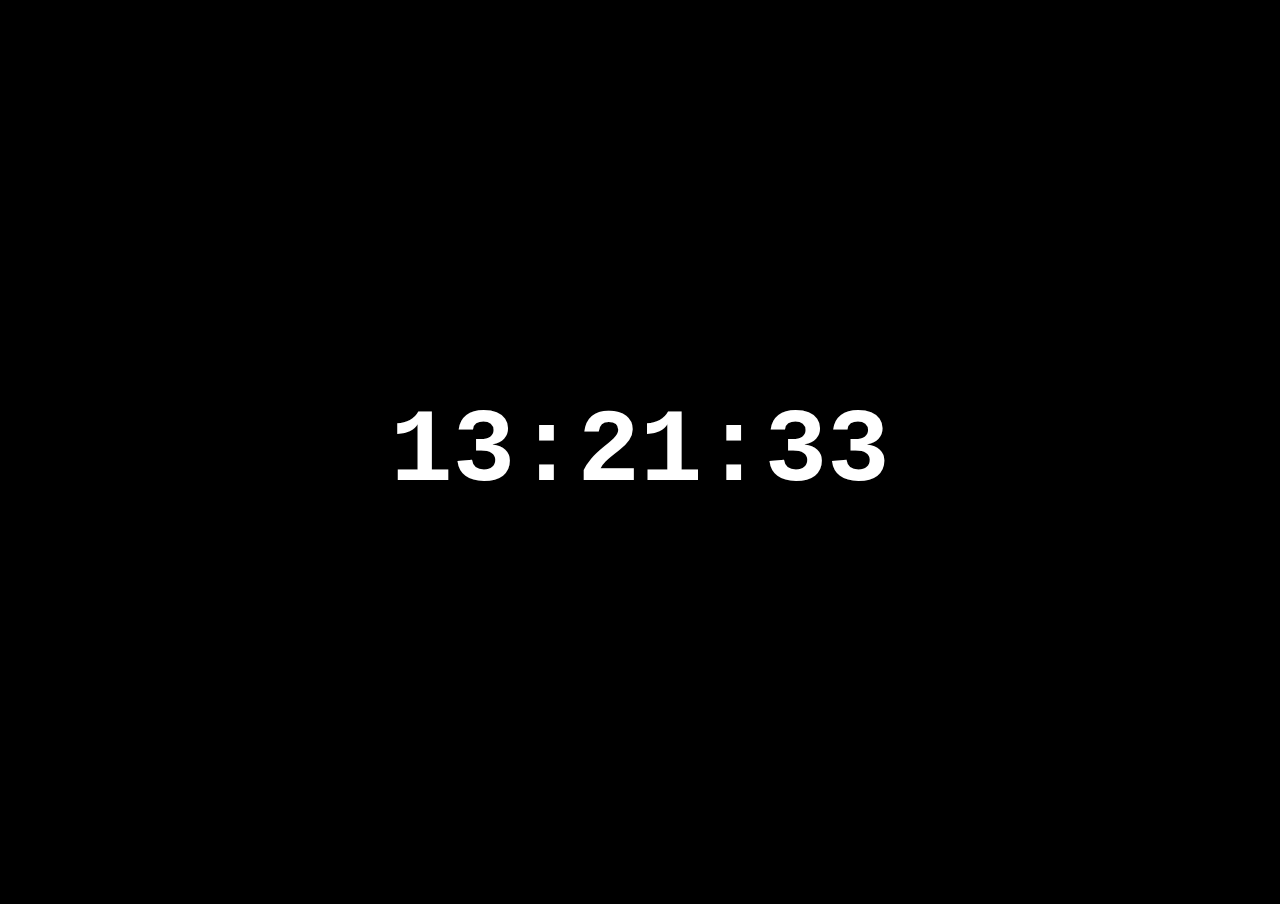
<file: website/digital clock/index.html>
<!DOCTYPE html>
<html lang="en">
<head>
    <meta charset="UTF-8">
    <meta name="viewport" content="width=device-width, initial-scale=1.0">
    <title>Digital Clock</title>
    <link rel="stylesheet" href="style.css">
</head>
<body>
    
    <div id="clock-container">
        <div id="clock">00:00:00</div>
    </div>
<script src="index.js"></script>
</body>
</html>
</file>
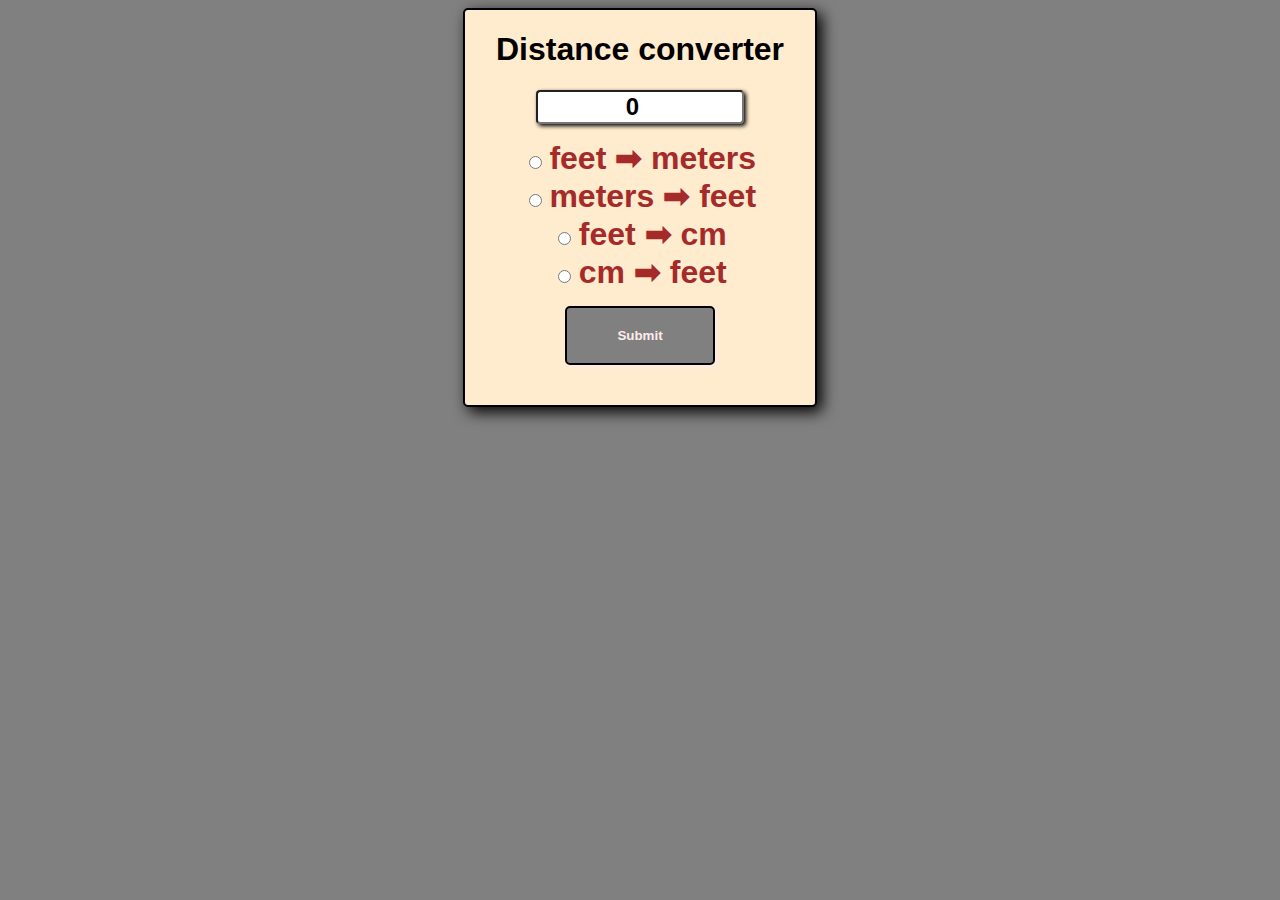
<file: website/distance converter/index.html>
<!DOCTYPE html>
<html lang="en">
<head>
    <meta charset="UTF-8">
    <meta name="viewport" content="width=device-width, initial-scale=1.0">
    <title>Distance converter</title>
    <link rel="stylesheet" href="style.css">
</head>
<body>
    <form>
        <h1>Distance converter</h1>

        <input type="number" id="textBox" value="0"><br>

        <input type="radio" id="toMeters" name="unit">
        <label for="toMeters">feet ➡ meters</label><br>
        <input type="radio" id="tofeet" name="unit">
        <label for="tofeet">meters ➡ feet</label><br>
        <input type="radio" id="FtToCm" name="unit">
        <label for="FtToCm">feet ➡ cm</label><br>
        <input type="radio" id="CmToFt" name="unit">
        <label for="CmToFt">cm ➡ feet</label><br>
        <button type="button" onclick="convert()">Submit</button>
        <p id="result">
    </form>
    <script src="index.js"></script>
</body>
</html>
</file>
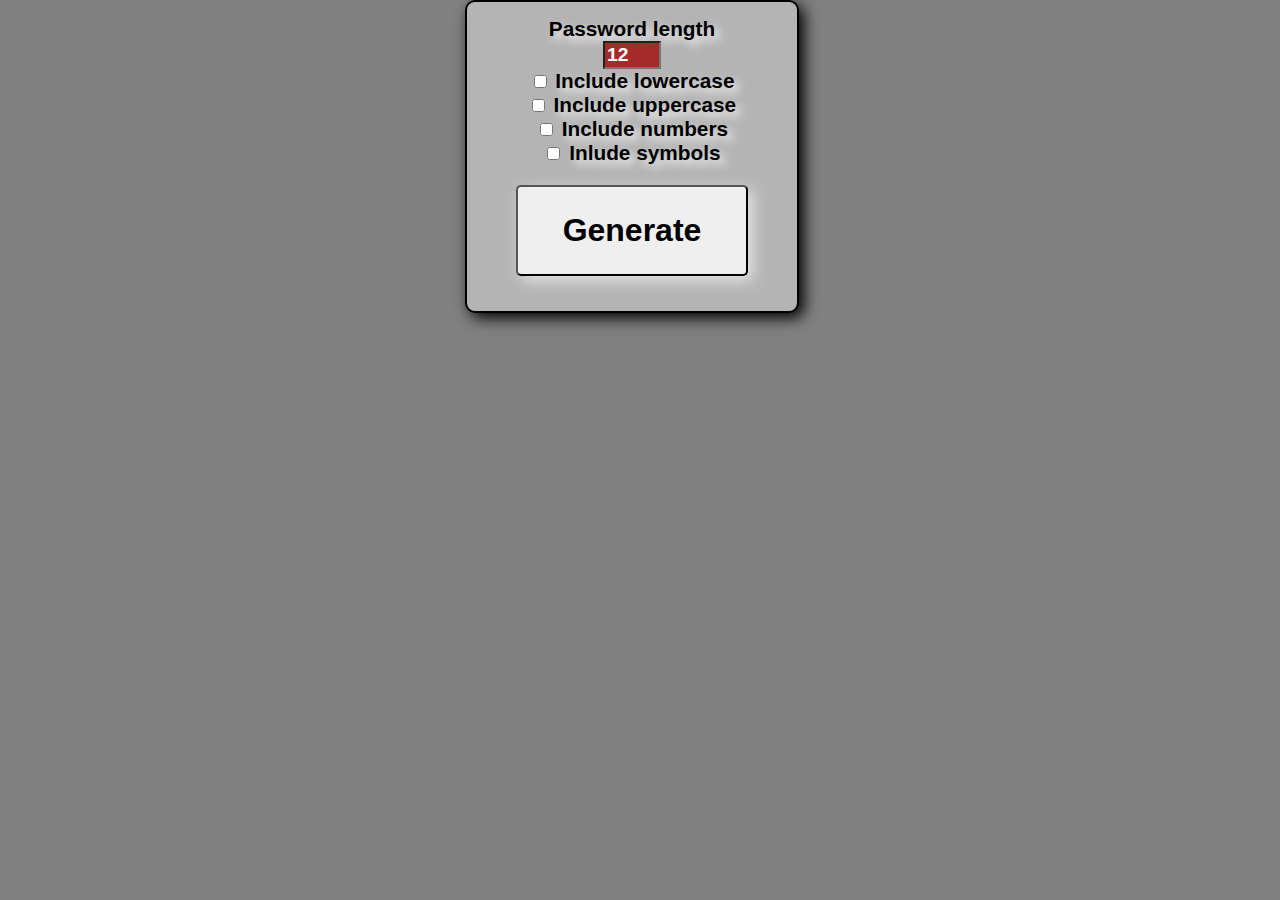
<file: website/random password generator/index.html>
<!DOCTYPE html>
<html lang="en">
<head>
    <meta charset="UTF-8">
    <meta name="viewport" content="width=device-width, initial-scale=1.0">
    <title>Password generator</title>
    <link rel="stylesheet" href="style.css">
</head>
<body>
<div id="container">
    <label for="length">Password length</label><br>
    <input type="number" id="passwordLength" name="length" min="1" max="20" value="12"><br>
    <input type="checkbox" id="lowercase" name="checkboxes">
    <label for="lowercase">Include lowercase</label><br>
    <input type="checkbox" id="uppercase" name="checkboxes">
    <label for="uppercase">Include uppercase</label><br>
    <input type="checkbox" id= "Numbers" name="checkboxes">
    <label for="Numbers">Include numbers</label><br>
    <input type="checkbox" id= Symbols name="checkboxes">
    <label for="Symbols">Inlude symbols</label><br>

    <button  id="button" onclick="generatePassword()">Generate</button><br>
    <div id="result"></div>
</div>
    <script src="index.js"></script>
</body>
</html>
</file>
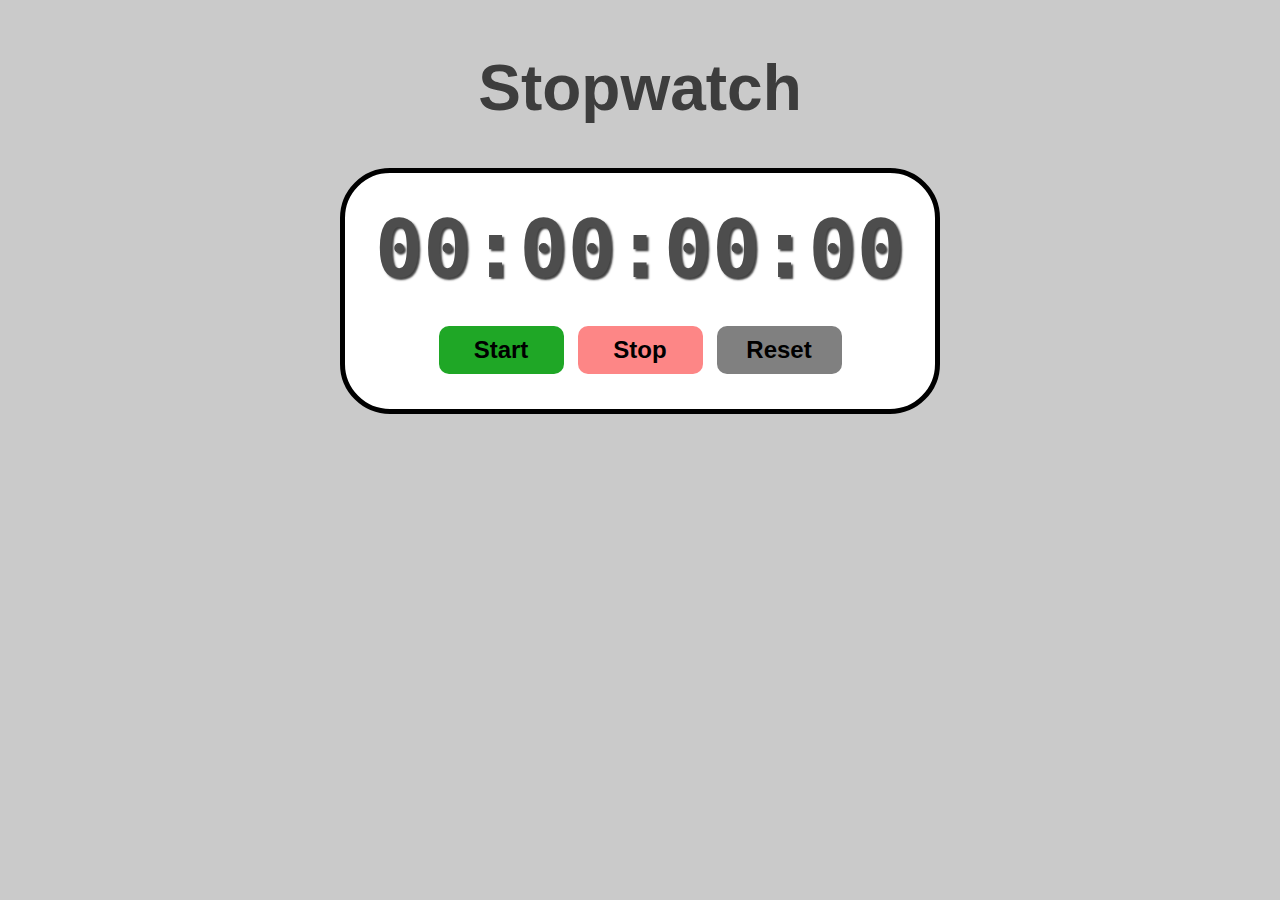
<file: website/stopwatch/index.html>
<!DOCTYPE html>
<html lang="en">
<head>
    <meta charset="UTF-8">
    <meta name="viewport" content="width=device-width, initial-scale=1.0">
    <title>Stopwatch</title>
    <link rel="stylesheet" href="style.css">
</head>
<body>

    <h1 id="myH1">Stopwatch</h1>
    <div id="container">
        <div id="display">00:00:00:00

        </div>
        <div id="controls">
            <button id="startBtn" onclick="start()">Start</button>
            <button id="stopBtn" onclick="stop()">Stop</button>
            <button id="resetBtn" onclick="reset()">Reset</button>     
        </div>
    </div>
    <script src = "index.js"></script>
</body>
</html>
</file>
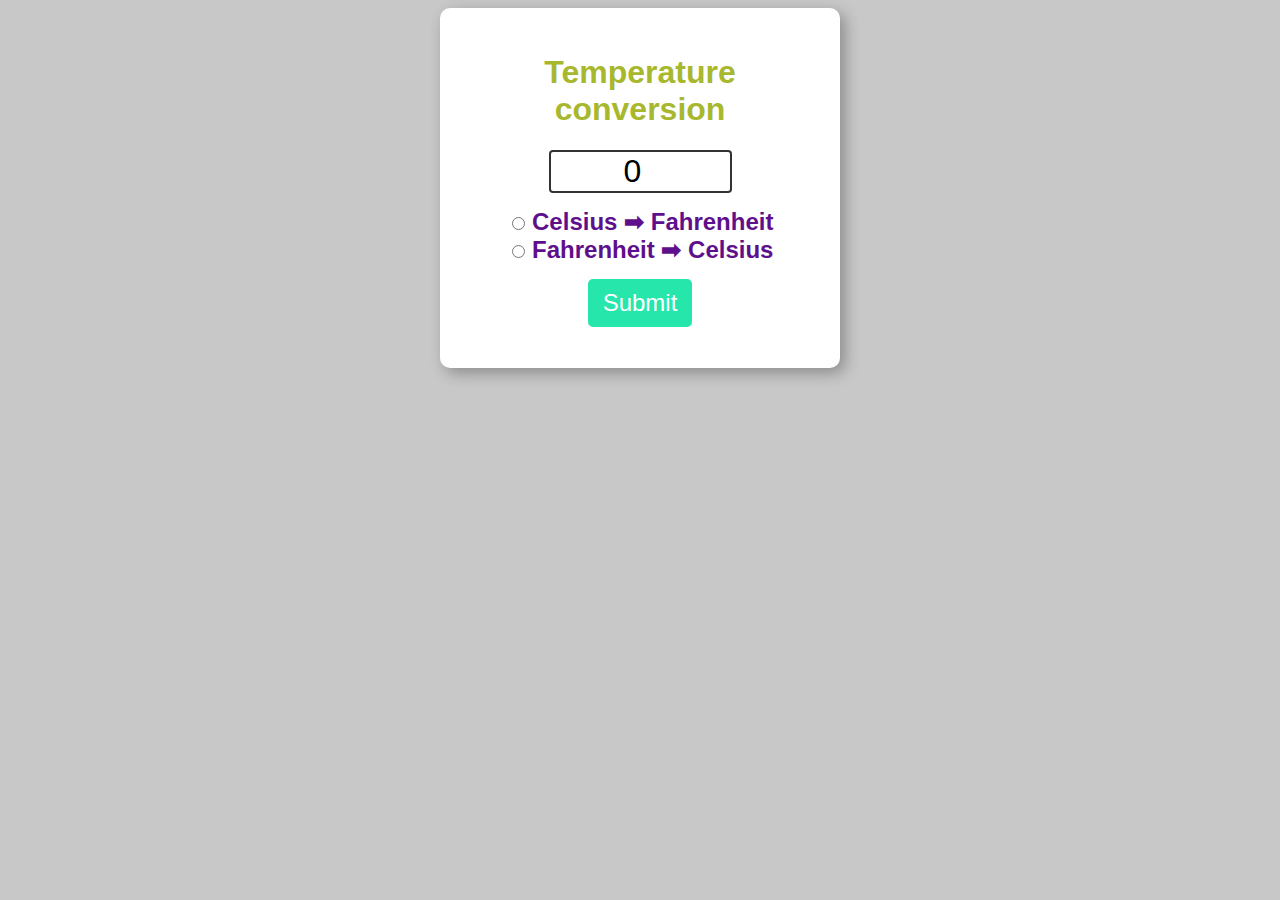
<file: website/temperature conversion/index.html>
<!DOCTYPE html>
<html lang="en"> 
<head>
    <meta charset="UTF-8">
    <meta name="viewport" content="width=device-width, initial-scale=1.0">
    <title>Temperature conversion</title>
    <link rel="stylesheet" href="style.css">
</head>
<body>
   <form>
        <h1>Temperature conversion</h1>
        <input type="number" id="textBox" value="0"><br>
        
        <input type="radio" id="toFahrenheit" name="unit">
        <label for="toFahrenheit">Celsius ➡ Fahrenheit</label><br>
        
        <input type="radio" id="toCelsius" name="unit">
        <label for="toCelsius">Fahrenheit ➡ Celsius</label><br>

        <button type="button" onclick="convert()">Submit</button>
        <p id="result"></p>
    </form>
    <script src="index.js"></script>
    
</body>
</html>
</file>
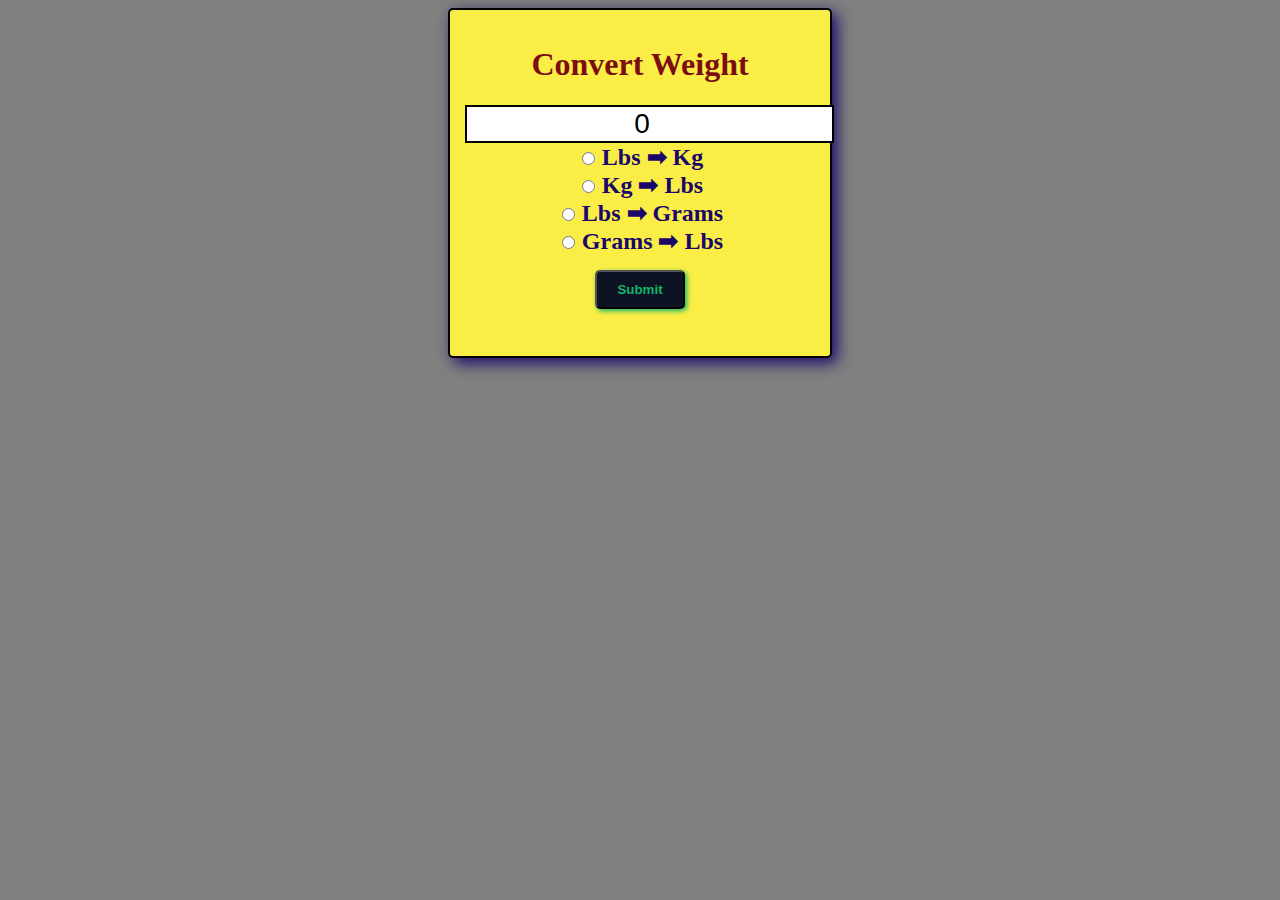
<file: website/Weight Conversion/index.html>
<!DOCTYPE html>
<html lang="en">
<head>
    <meta charset="UTF-8">
    <meta name="viewport" content="width=device-width, initial-scale=1.0">
    <title>Scale converter</title>
    <link rel="stylesheet" href="style.css"
</head>
<body>
    <form>
        <H1>Convert Weight</H1>

        <input type="number" id="textBox" value="0"><br>
        <input type="radio" id="toKg" name="unit">
        <label for="toKg">Lbs ➡ Kg</label><br>
        <input type="radio" id="toLbs" name="unit">
        <label for="toLbs">Kg ➡ Lbs</label><br>
        <input type="radio" id="LbstoG" name="unit">
        <label for="LbstoG">Lbs ➡ Grams</label><br>
        <input type="radio" id="GtoLbs" name="unit">
        <label for="GtoLbs">Grams ➡ Lbs</label><br>
        <button type="button" onclick="convert()">Submit</button>
        <p id="result"></p>
    </form>
  <script src="index.js"></script>  
</body>
</html>
</file>
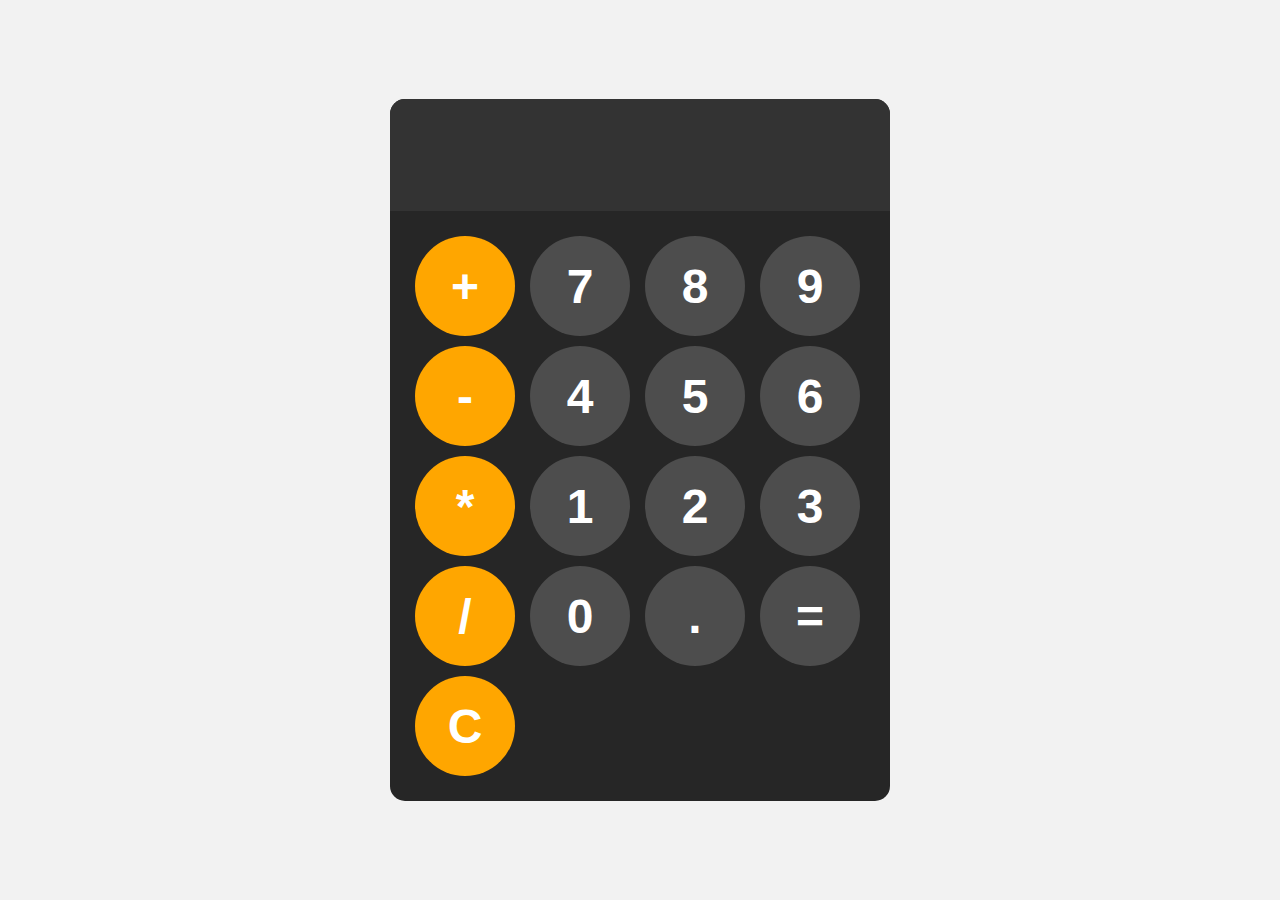
<file: website/calculator/calculator.html>
<!DOCTYPE html>
<html lang="en">
<head>
    <meta charset="UTF-8">
    <meta name="viewport" content="width=device-width, initial-scale=1.0">
    <title>Calculator</title>
    <link rel="stylesheet" href="calculator.css">
</head>
<body>

    <div id="calculator">

        <input id="display" readonly>
        <div id="keys">
            <button onclick="appendToDisplay('+')" class="operator-btn">+</button>
            <button onclick="appendToDisplay('7')">7</button>
            <button onclick="appendToDisplay('8')">8</button>
            <button onclick="appendToDisplay('9')">9</button>
            <button onclick="appendToDisplay('-')" class="operator-btn">-</button>
            <button onclick="appendToDisplay('4')">4</button>
            <button onclick="appendToDisplay('5')">5</button>
            <button onclick="appendToDisplay('6')">6</button>
            <button onclick="appendToDisplay('*')" class="operator-btn">*</button>
            <button onclick="appendToDisplay('1')">1</button>
            <button onclick="appendToDisplay('2')">2</button>
            <button onclick="appendToDisplay('3')">3</button>
            <button onclick="appendToDisplay('/')" class="operator-btn">/</button>
            <button onclick="appendToDisplay('0')">0</button>
            <button onclick="appendToDisplay('.')">.</button>
            <button onclick="calculate()">=</button>
            <button onclick="clearDisplay()" class="operator-btn">C</button>
        </div>
    </div>
    <script src="calculator.js"></script>
</body>
</html>
</file>
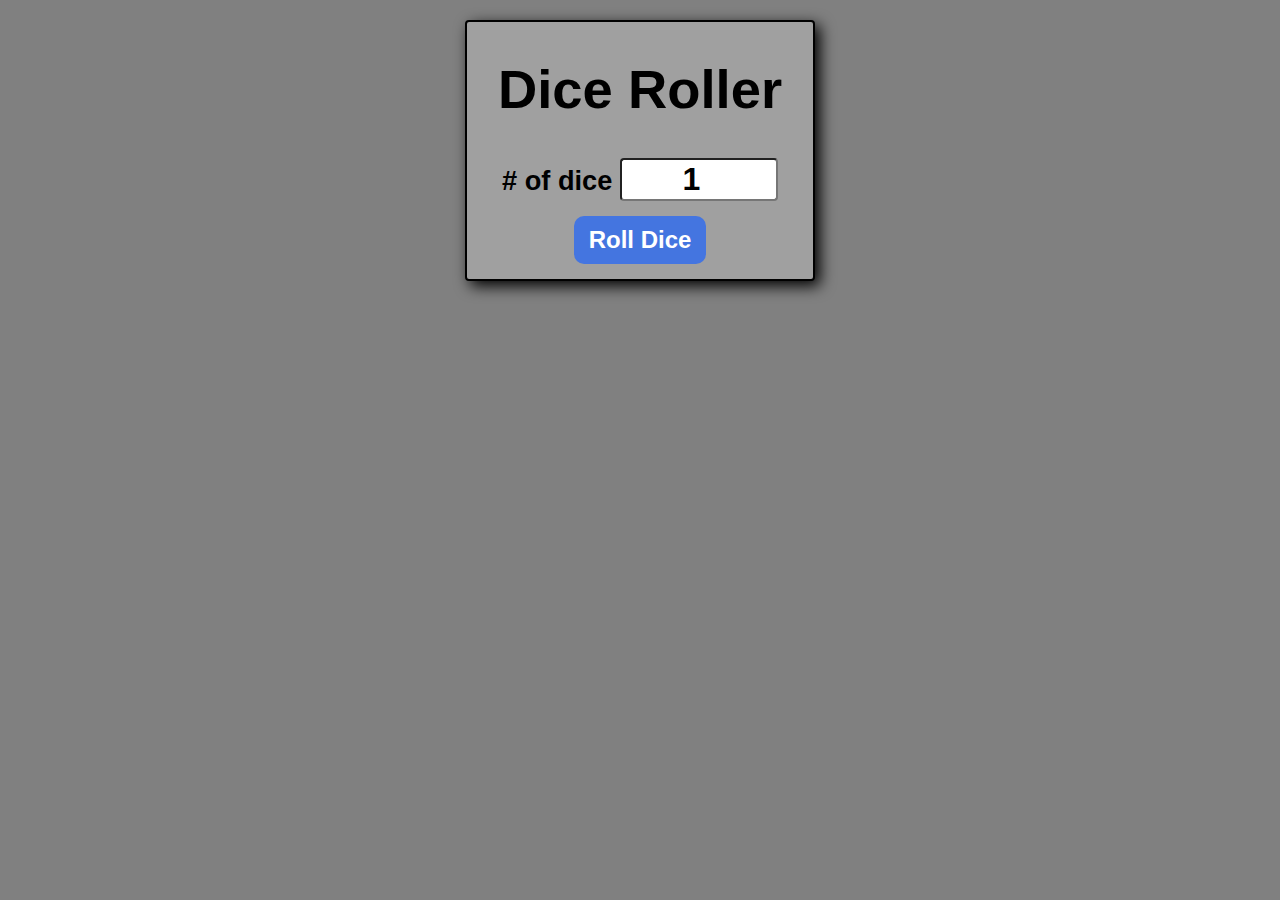
<file: website/dice roller/dice.html>
<!DOCTYPE html>
<html lang="en">
<head>
    <meta charset="UTF-8">
    <meta name="viewport" content="width=device-width, initial-scale=1.0">
    <title>Dice Roller</title>
    <link rel="stylesheet" href="style.css">
</head>
<body>
    
    <div id="container">
        <h1>Dice Roller</h1>
        <label># of dice</label>
        <input type="number" value="1" min="1" id="numOfDice">
        <button onclick="rollDice()">Roll Dice</button>
        <div id="diceResult"></div>
        <div id="diceImages"></div>
    </div>

    <script src="dice.js"></script>
</body>
</html>
</file>
<file: website/digital clock/style.css>
body{
    margin:0;
    background-color: black;
}
#clock-container{
    display: flex;
    justify-content: center;
    align-items: center;
    border:2px solid;
    height:100vh;
}
#clock{
    font-family: monospace;
    font-size: 6.5rem;
    font-weight: bold;
    text-align:center;
    color: white;
    backdrop-filter: blur(5px);
    background-color: rgba(rgba(175, 175, 175, 0.1), green, blue, alpha);
    width: 100%;
}
</file>
<file: website/distance converter/style.css>
body {
    font-family:Arial, Helvetica, sans-serif;
    background-color: grey;
}

form{
    margin:auto;
    max-width: 350px;
    text-align: center;
    background-color:blanchedalmond;
    border: 2px solid black;
    box-shadow: 5px 5px 15px;
    border-radius:5px;
}
label{
    font-weight: bolder;
    color: brown;
    margin-top:10px;
    font-size:2em;
}

button{
    cursor: pointer;
    padding:20px 50px;
    background-color: grey;
    color:rgb(255, 235, 235);
    font-weight: bolder;
    border:2px solid black;
    box-shadow:2px 2px 5px;
    margin-top:15px;
    border-radius:5px;
}

button:hover{
    background-color: white;
    color:black;
}

#textBox{
    text-align: center;
    box-shadow: 2px 2px 4px;
    font-weight:bold;
    font-size:1.5em;
    max-width: 200px;
    border-radius:4px;
    margin-bottom: 15px;
}

#result{
    font-size:2.5em;
    font-weight: bolder;
}
</file>
<file: website/random password generator/style.css>
body {
    font-family: Arial, Helvetica, sans-serif;
    max-width: 350px;
    background-color: gray;
    text-align: center;
    margin: auto;
    font-size:1.3rem;
    font-weight: bolder;
    text-shadow: 5px 5px 10px white;
}

#container{
    max-width: 300px;
    border: 2px solid black;
    padding:15px;
    background-color:rgb(180, 180, 180);
    box-shadow:5px 5px 15px;
    border-radius: 10px;
    
    
}

button{
    padding:25px 45px;
    margin:20px 0px;
    font-weight: bolder;
    font-size:2rem;
    border-radius:5px;
    box-shadow:5px 5px 15px rgb(231, 228, 228);
    
}

#passwordLength{
    max-width:50px;
    font-size: 1.2rem;
    font-weight: bold;
    background-color:brown;
    color:white;
}

button.hover{
    color:white;
    background-color: black;
    
}
</file>
<file: website/stopwatch/style.css>
body{
    display:flex;
    flex-direction: column;
    align-items: center;
    background-color: rgb(202, 202, 202);
}
#myH1{
    font-size: 4rem;
    font-family: Arial, Helvetica, sans-serif;
    color:rgb(61, 61, 61);
}
#container{
    display: flex;
    flex-direction: column;
    align-items: center;
    border: 5px solid;
    border-radius: 50px;
    padding:30px;
    background-color: white;
}
#display{
    font-size: 5rem;
    font-family: monospace;
    font-weight: bold;
    color: hsl(0, 0%, 30%);
    text-shadow: 2px 2px 2px rgba(0, 0, 0, 0.75);
    margin-bottom: 25px;
}
#controls button{
    font-size:1.5rem;
    font-weight: bold;
    padding: 10px 20px;
    margin: 5px;
    min-width: 125px;
    border: none;
    border-radius: 10px;
    cursor: pointer;
    color:black;
    transition: background-color 0.5s ease;
}
#startBtn{
    background-color: rgb(31, 167, 38);
}
#startBtn:hover{
    background-color: rgb(41, 252, 51);
    color:white;
}
#stopBtn{
    background-color: rgb(253, 134, 134);
}
#stopBtn:hover{
    background-color: rgb(199, 4, 4);
    color:white;
}
#resetBtn{
    background-color: grey;
}
#resetBtn:hover{
    background-color: black;
    color:white;
}
</file>
<file: website/temperature conversion/style.css>
body{
    font-family: Arial, Helvetica, sans-serif;
    background-color: rgb(200,200,200);
    color: rgb(94, 15, 139);
}

h1{
    color:rgb(168, 184, 46);
}

form{
    background-color: white;
    text-align: center;
    max-width: 350px;
    margin: auto;
    padding: 25px;
    border-radius: 10px;
    box-shadow:5px 5px 15px rgba(0,0,0,0.3);
}

#textBox{
    width: 50%;
    text-align: center;
    font-size: 2em;
    border: 2px solid rgba(0,0,0,0.8);
    border-radius: 4px;
    margin-bottom:15px;
}

label{
    font-size:1.5em;
    font-weight: bold;

}

button{
    margin-top:15px;
    background-color: rgb(38, 230, 172);
    color:white;
    font-size:1.5em;
    border: none;
    padding:10px 15px;
    border-radius:5px;
    cursor:pointer;
}

button:hover{
    background-color: rgb(230, 131, 38) ;
}

#result{
    font-size: 1,75em;
    font-weight: bold;
    color:red;
}
</file>
<file: website/Weight Conversion/style.css>
h1{
   color:rgb(124, 14, 19);
    
}

body{
    background-color: grey;
    color: rgb(27, 6, 105);
    
}

form{
    margin:auto;
    text-align:center;
    max-width:350px;
    padding:15px;
    border:solid 2px black;
    box-shadow:5px 5px 15px;
    background-color: rgb(250, 238, 70);
    border-radius: 5px;
}

label{
    font-size: 1.5em;
    font-weight: bold;
    
}
button{
    margin-top:15px;
    background-color: rgb(13, 19, 34);
    color:rgb(18, 180, 105);
    cursor:pointer;
    padding:10px 20px;
    border-radius:5px;
    font-weight: bolder;
    box-shadow: 2px 2px 5px;

}

button:hover{
    background-color: azure;
}

#textBox{
    border:solid 2px black;
    font-size: 1.75em;
    text-align: center;
}

#result{
    font-size: 2em;
    color:rgb(161, 22, 22);
    font-weight: bolder;
}
</file>
<file: website/calculator/calculator.css>
body{
    margin:0;
    display:flex;
    justify-content: center;
    align-items: center;
    height: 100vh;
    background-color: hsl(0, 0%, 95%)
}
#calculator{
    font-family:Arial, Helvetica, sans-serif;
    background-color: hsl(0, 0%, 15%);
    border-radius: 15px;
    max-width: 500px;
    overflow: hidden;
}
#display{
    width: 100%;
    padding:10px;
    font-size: 5rem;
    text-align: left;
    border:none;
    background-color: hsl(0, 0%, 20%);
    color:white;
}
#keys{
    display: grid;
    grid-template-columns: repeat(4, 1fr);
    gap:10px;
    padding:25px;
}
button{
    width: 100px;
    height: 100px;
    border-radius: 50%;
    border : none;
    background-color: hsl(0, 0%, 30%);
    color: white;
    font-size: 3rem;
    font-weight: bold;
    cursor: pointer;
}
button:hover{
    background-color: hsl(0, 0%, 40%);
}
button:active{
    background-color: hsl(0, 0%, 50%);
}
.operator-btn{
    background-color:hsl(39, 100%, 50%);
}
.operator-btn:hover{
    background-color:hsl(39, 100%, 65%);
}
.operator-btn:active{
    background-color:hsl(39, 100%, 75%);
}
</file>
<file: website/dice roller/style.css>
#container{
    font-family: Arial, Helvetica, sans-serif;
    text-align: center;
    font-size: 1.7rem;
    font-weight: bold;
    border:2px solid black;
    border-radius: 4px;
    box-shadow:5px 5px 15px;
    background-color: rgb(160, 160, 160);
    margin-top:20px;    
}
button{
    font-size: 1.5rem;
    padding:10px 15px;
    border-radius: 10px;
    border: none;
    background-color: rgb(68, 117, 224);
    color: white;
    font-weight: bold;
    cursor: pointer;
    margin:15px;
}
button:hover{
    background-color: rgb(9, 85, 248);
}
button:active{
    background-color:  rgb(9, 60, 170);
}
input{
    font-size: 2rem;
    width: 150px;
    text-align: center;
    font-weight: bold;
    border-radius:4px;
}
#diceImages img{
    max-width: 300px;
    margin:20px 0px;
    border-radius: 5px;
    box-shadow:2px 2px 5px;
}
body{
    max-width: 350px;
    margin:auto;
    background-color: gray;
}
</file>
